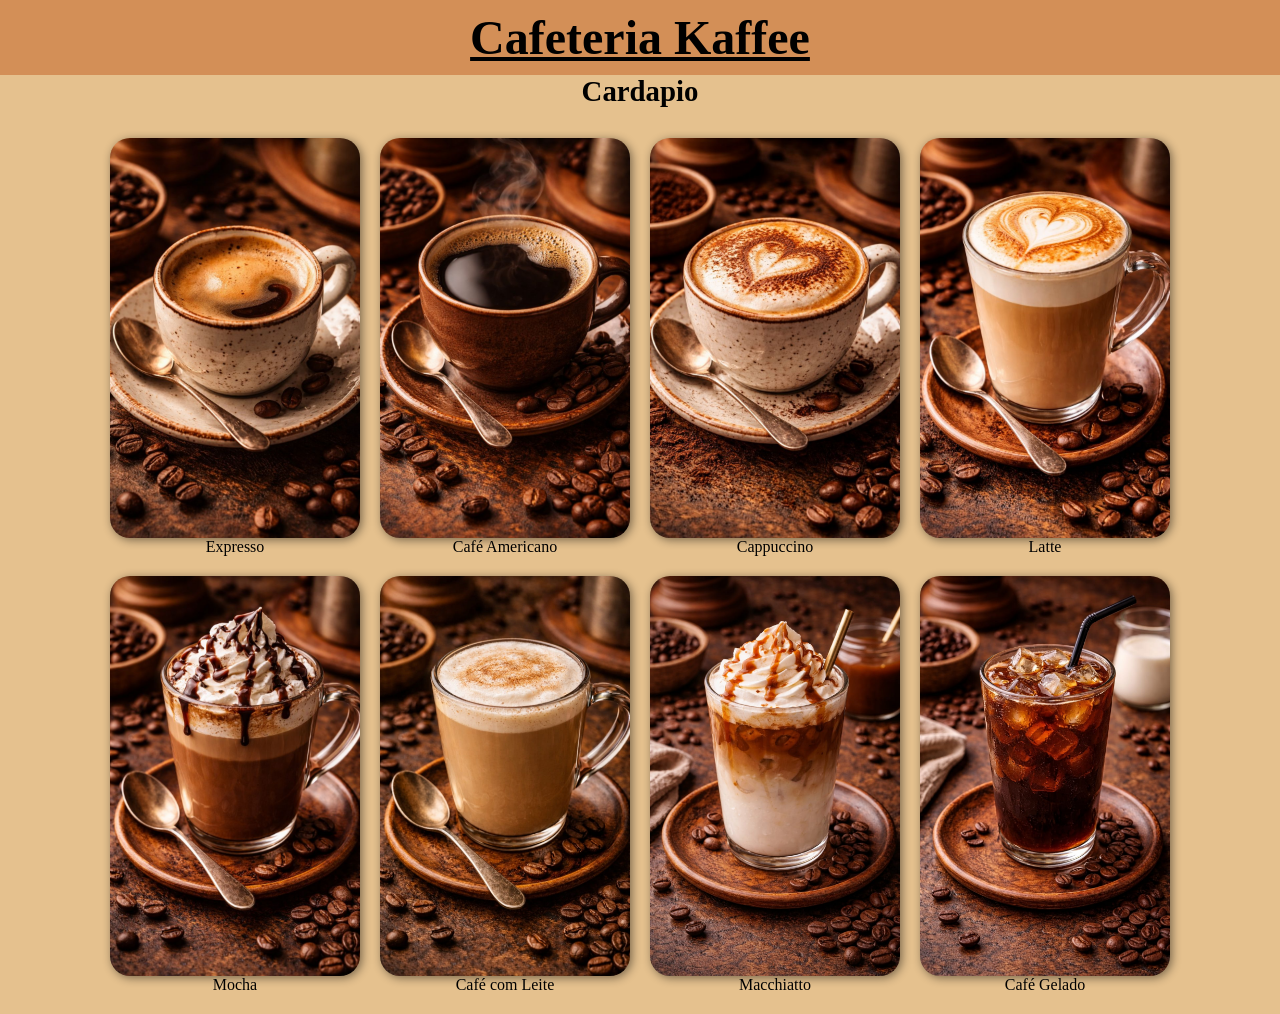
<file: index.html>
<!DOCTYPE html>
<html lang="pt-br">
<head>
    <meta charset="UTF-8">
    <meta name="viewport" content="width=device-width, initial-scale=1.0">
    <title>Site Principal</title>
    <link rel="stylesheet" href="estilos/style-2.css">
    <link rel="stylesheet" href="estilos/media-querie-2.css">
    <link rel="shortcut icon" href="imagens/logo-cafe.jpeg" type="image/x-icon">
</head>
<body>
    <header>
        <h1>Cafeteria Kaffee</h1>
    </header>
    <main>
        <h2>Cardapio</h2>

        <section id="cardapio">
            
            <a href="expresso.html"><div class="card expresso"></div>Expresso</a>
            <a href="americano.html"><div class="card cafe-americano"></div>Café Americano</a>
            <a href="cappuccino.html"><div class="card cappuccino"></div>Cappuccino</a>
            <a href="latte.html"><div class="card latte"></div>Latte</a>
            <a href="mocha.html"><div class="card mocha"></div>Mocha</a>
            <a href="cafe-com-leite.html"><div class="card cafe-com-leite"></div>Café com Leite</a>
            <a href="macchiatto.html"><div class="card macchiatto"></div>Macchiatto</a>
            <a href="cafe-gelado.html"><div class="card cafe-gelado"></div>Café Gelado</a>
        </section>
    </main>
</body>
</html>
</file>
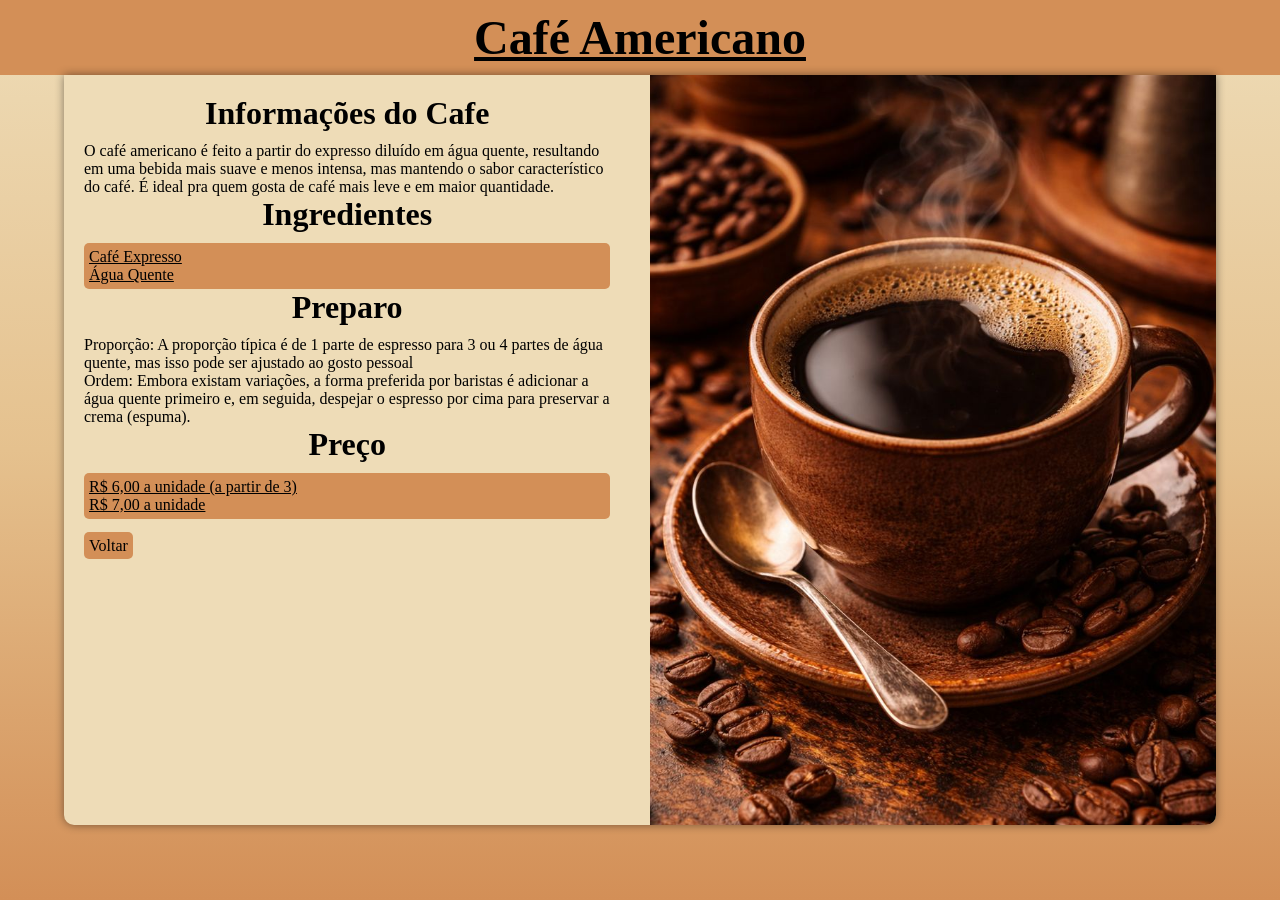
<file: americano.html>
<!DOCTYPE html>
<html lang="pt-br">
<head>
    <meta charset="UTF-8">
    <meta name="viewport" content="width=device-width, initial-scale=1.0">
    <title>Café Americano</title>
    <link rel="stylesheet" href="estilos/cards.css">
    <link rel="stylesheet" href="estilos/cardsMQ.css">
    <link rel="shortcut icon" href="imagens/logo-cafe.jpeg" type="image/x-icon">
</head>
<body>
    <header>
        <h1>Café Americano</h1>
    </header>
    <main>
        <section id="detalhe-cafe">
            <div class="img-cafe">
                <img src="imagens/cafe-ameriacano.jpeg" alt="Café Americano">
            </div>

            <div class="info-cafe">
                <h2>Informações do Cafe</h2>

                <p>O café americano é feito a partir do expresso diluído em água quente, resultando em uma bebida mais suave e menos intensa, mas mantendo o sabor característico do café. É ideal pra quem gosta de café mais leve e em maior quantidade.</p>

                <h2>Ingredientes</h2>

                <ul>
                    <li>Café Expresso</li>
                    <li>Água Quente</li>
                </ul>

                <h2>Preparo</h2>

                <p>Proporção: A proporção típica é de 1 parte de espresso para 3 ou 4 partes de água quente, mas isso pode ser ajustado ao gosto pessoal <br> Ordem: Embora existam variações, a forma preferida por baristas é adicionar a água quente primeiro e, em seguida, despejar o espresso por cima para preservar a crema (espuma).</p>

                <h2>Preço</h2>

                <ul>
                    <li>R$ 6,00 a unidade (a partir de 3)</li>
                    <li>R$ 7,00 a unidade</li>
                </ul> <br>

                <a href="index.html">Voltar</a>
            </div>
        </section>
    </main>
</body>
</html>
</file>
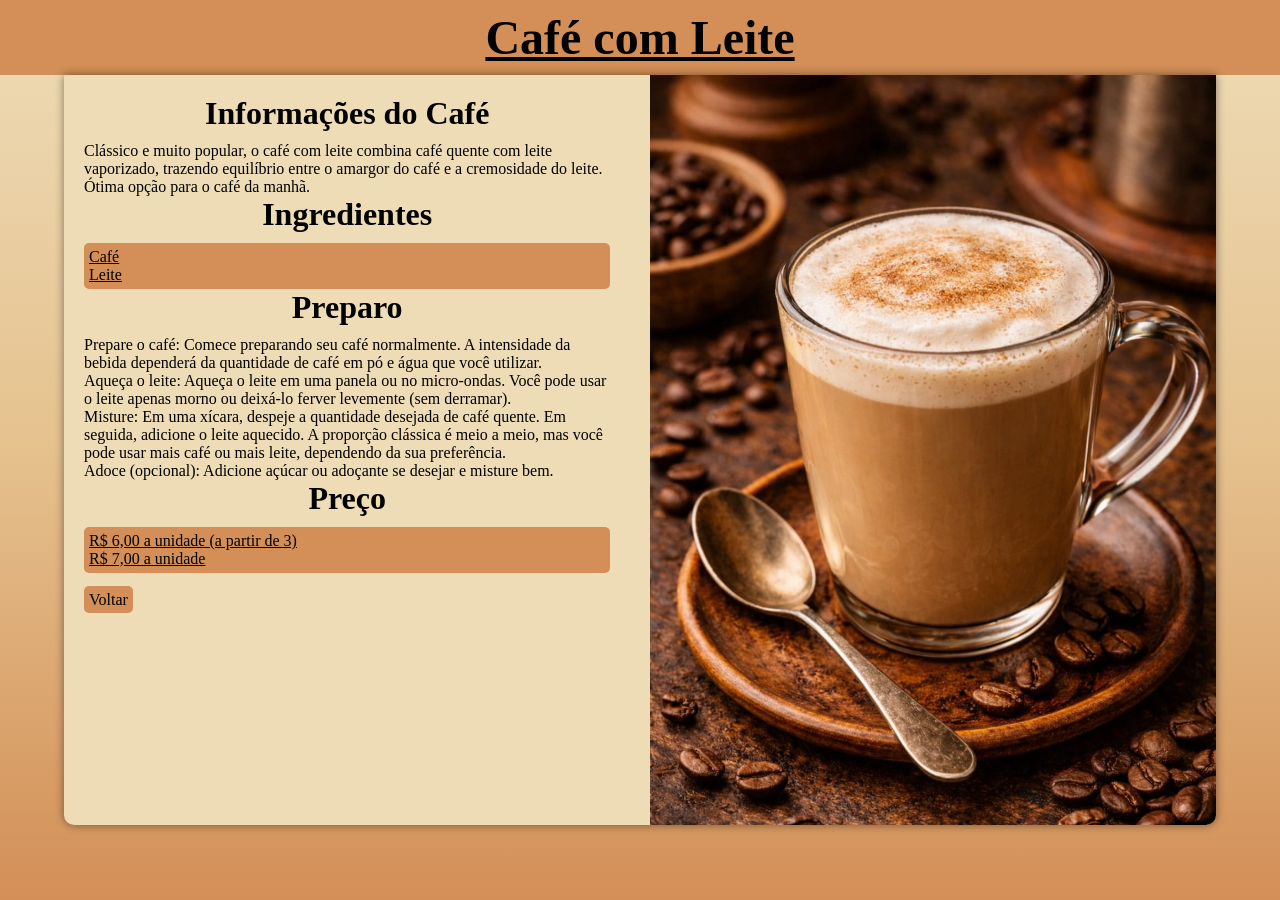
<file: cafe-com-leite.html>
<!DOCTYPE html>
<html lang="pt-br">
<head>
    <meta charset="UTF-8">
    <meta name="viewport" content="width=device-width, initial-scale=1.0">
    <title>Café com Leite</title>
    <link rel="stylesheet" href="estilos/cards.css">
    <link rel="stylesheet" href="estilos/cardsMQ.css">
    <link rel="shortcut icon" href="imagens/logo-cafe.jpeg" type="image/x-icon">
</head>
<body>
    <header>
        <h1>Café com Leite</h1>
    </header>
    <main>
        <section id="detalhe-cafe">
            <div class="img-cafe">
                <img src="imagens/cafe-com-leite.jpeg" alt="Café com Leite">
            </div>

            <div class="info-cafe">
                <h2>Informações do Café</h2>
                <p>Clássico e muito popular, o café com leite combina café quente com leite vaporizado, trazendo equilíbrio entre o amargor do café e a cremosidade do leite. Ótima opção para o café da manhã.</p>

                <h2>Ingredientes</h2>
                <ul>
                    <li>Café</li>
                    <li>Leite</li>
                </ul>

                <h2>Preparo</h2>
                <p>Prepare o café: Comece preparando seu café normalmente. A intensidade da bebida dependerá da quantidade de café em pó e água que você utilizar. <br> Aqueça o leite: Aqueça o leite em uma panela ou no micro-ondas. Você pode usar o leite apenas morno ou deixá-lo ferver levemente (sem derramar). <br> Misture: Em uma xícara, despeje a quantidade desejada de café quente. Em seguida, adicione o leite aquecido. A proporção clássica é meio a meio, mas você pode usar mais café ou mais leite, dependendo da sua preferência. <br> Adoce (opcional): Adicione açúcar ou adoçante se desejar e misture bem. </p>

                <h2>Preço</h2>
                <ul>
                    <li>R$ 6,00 a unidade (a partir de 3)</li>
                    <li>R$ 7,00 a unidade</li>
                </ul> <br>

                <a href="index.html">Voltar</a>
            </div>
        </section>
    </main>
</body>
</html>
</file>
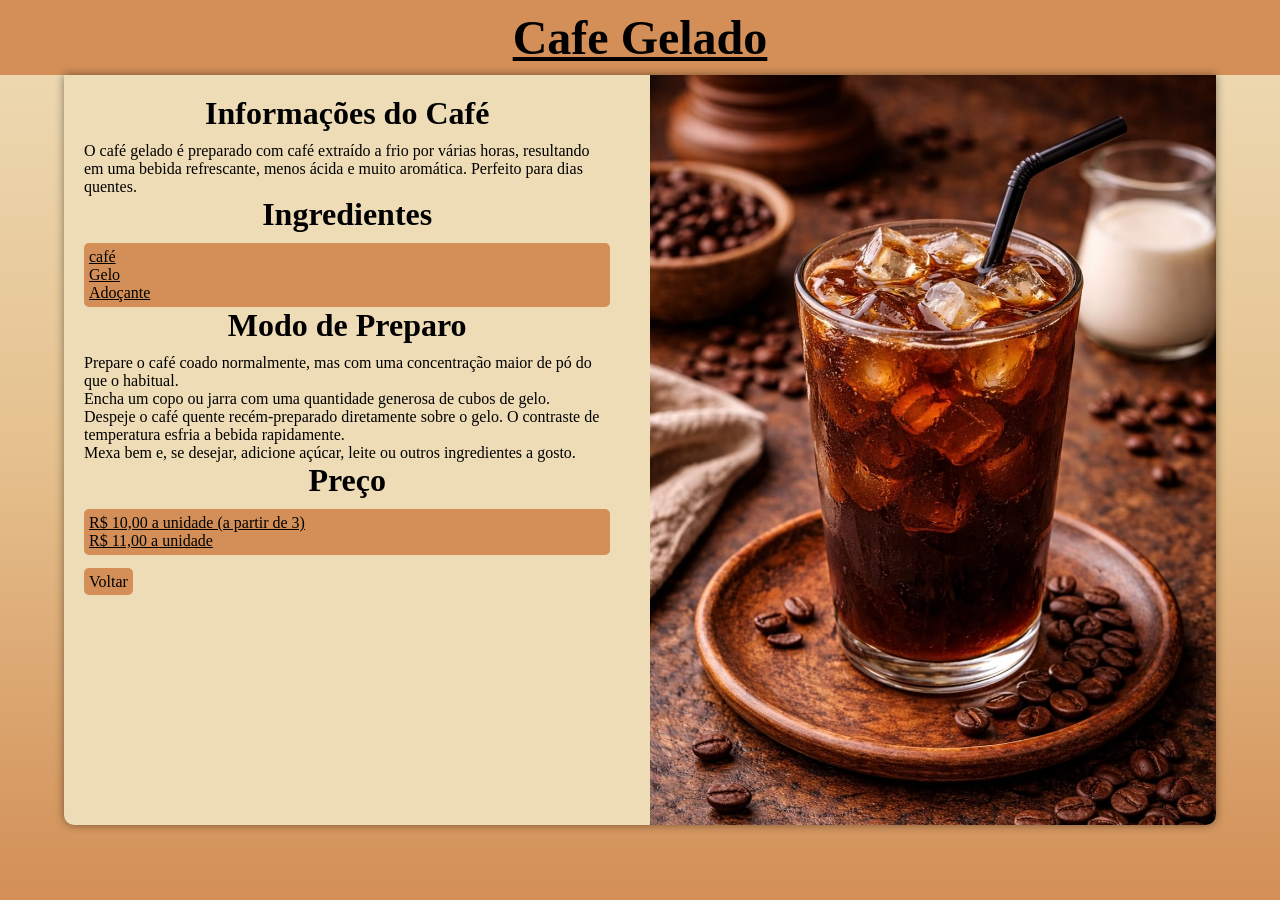
<file: cafe-gelado.html>
<!DOCTYPE html>
<html lang="pt-br">
<head>
    <meta charset="UTF-8">
    <meta name="viewport" content="width=device-width, initial-scale=1.0">
    <title>Cafe Gelado</title>
    <link rel="stylesheet" href="estilos/cards.css">
    <link rel="stylesheet" href="estilos/cardsMQ.css">
    <link rel="shortcut icon" href="imagens/logo-cafe.jpeg" type="image/x-icon">
</head>
<body>
    <header>
        <h1>Cafe Gelado</h1>
    </header>
    <main>
        <section id="detalhe-cafe">
            <div class="img-cafe">
                <img src="imagens/cafe-gelado.jpeg" alt="Café Gelado">
            </div>

            <div class="info-cafe">
                <h2>Informações do Café</h2>
                <p>O café gelado é preparado com café extraído a frio por várias horas, resultando em uma bebida refrescante, menos ácida e muito aromática. Perfeito para dias quentes.</p>

                <h2>Ingredientes</h2>
                <ul>
                    <li>café</li>
                    <li>Gelo</li>
                    <li>Adoçante</li>
                </ul>

                <h2>Modo de Preparo</h2>
                <p>Prepare o café coado normalmente, mas com uma concentração maior de pó do que o habitual. <br> Encha um copo ou jarra com uma quantidade generosa de cubos de gelo. <br> Despeje o café quente recém-preparado diretamente sobre o gelo. O contraste de temperatura esfria a bebida rapidamente. <br> Mexa bem e, se desejar, adicione açúcar, leite ou outros ingredientes a gosto. </p>

                <h2>Preço</h2>
                <ul>
                    <li>R$ 10,00 a unidade (a partir de 3)</li>
                    <li>R$ 11,00 a unidade</li>
                </ul> <br>

                <a href="index.html">Voltar</a>
            </div>
        </section>
    </main>
</body>
</html>
</file>
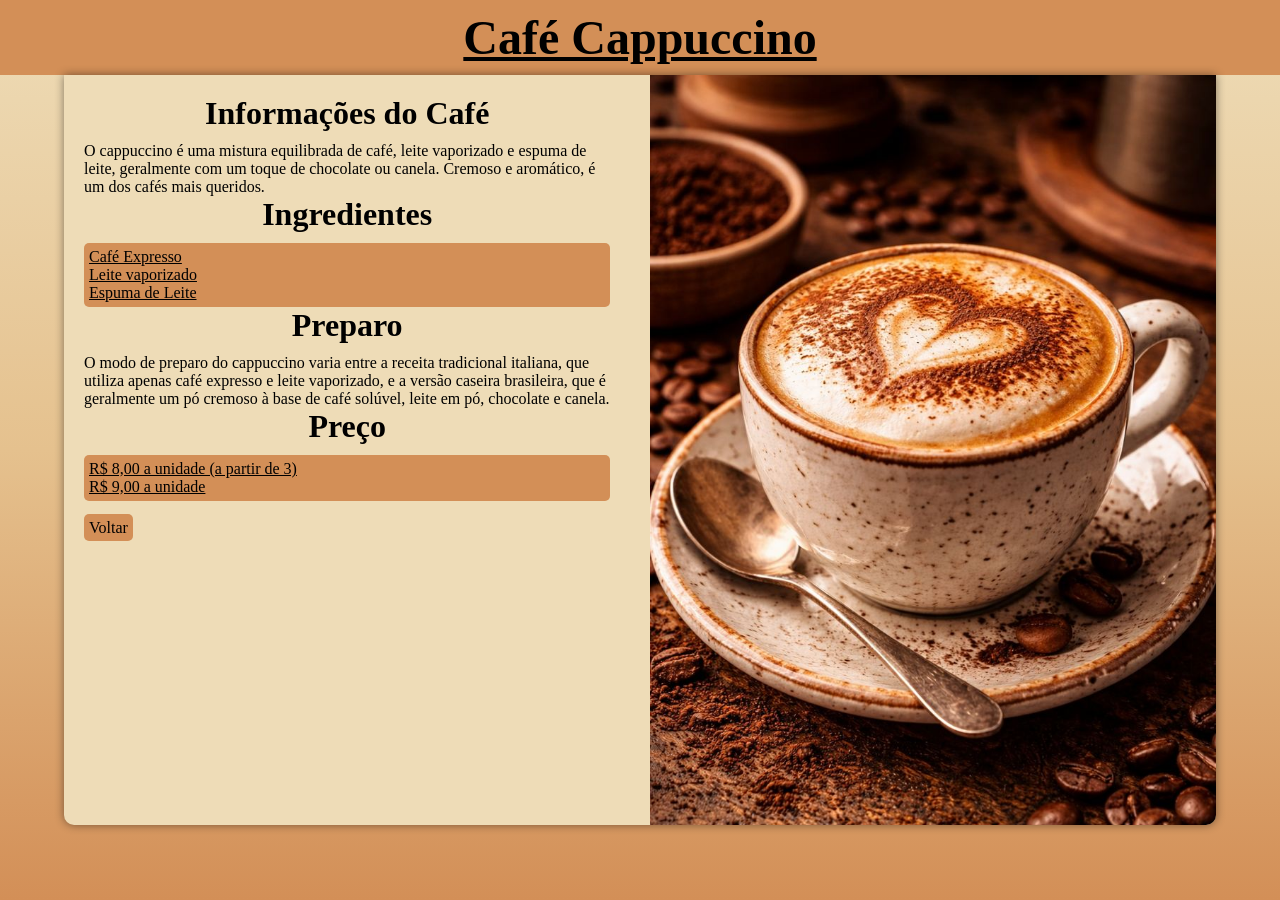
<file: cappuccino.html>
<!DOCTYPE html>
<html lang="pt-br">
<head>
    <meta charset="UTF-8">
    <meta name="viewport" content="width=device-width, initial-scale=1.0">
    <title>Document</title>
    <link rel="stylesheet" href="estilos/cards.css">
    <link rel="stylesheet" href="estilos/cardsMQ.css">
    <link rel="shortcut icon" href="imagens/logo-cafe.jpeg" type="image/x-icon">
</head>
<body>
    <header>
        <h1>Café Cappuccino</h1>
    </header>
    <main>
        <section id="detalhe-cafe">
            <div class="img-cafe">
                <img src="imagens/cafe-cappuccino.jpeg" alt="Café Cappuccino">
            </div>

            <div class="info-cafe">
                <h2>Informações do Café</h2>
                <p>O cappuccino é uma mistura equilibrada de café, leite vaporizado e espuma de leite, geralmente com um toque de chocolate ou canela. Cremoso e aromático, é um dos cafés mais queridos.</p>

                <h2>Ingredientes</h2>
                <ul>
                    <li>Café Expresso</li>
                    <li>Leite vaporizado</li>
                    <li>Espuma de Leite</li>
                </ul>

                <h2>Preparo</h2>
                <p>O modo de preparo do cappuccino varia entre a receita tradicional italiana, que utiliza apenas café expresso e leite vaporizado, e a versão caseira brasileira, que é geralmente um pó cremoso à base de café solúvel, leite em pó, chocolate e canela. </p>

                <h2>Preço</h2>
                <ul>
                    <li>R$ 8,00 a unidade (a partir de 3)</li>
                    <li>R$ 9,00 a unidade</li>
                </ul> <br>

                <a href="index.html">Voltar</a>
            </div>
        </section>
    </main>
</body>
</html>
</file>
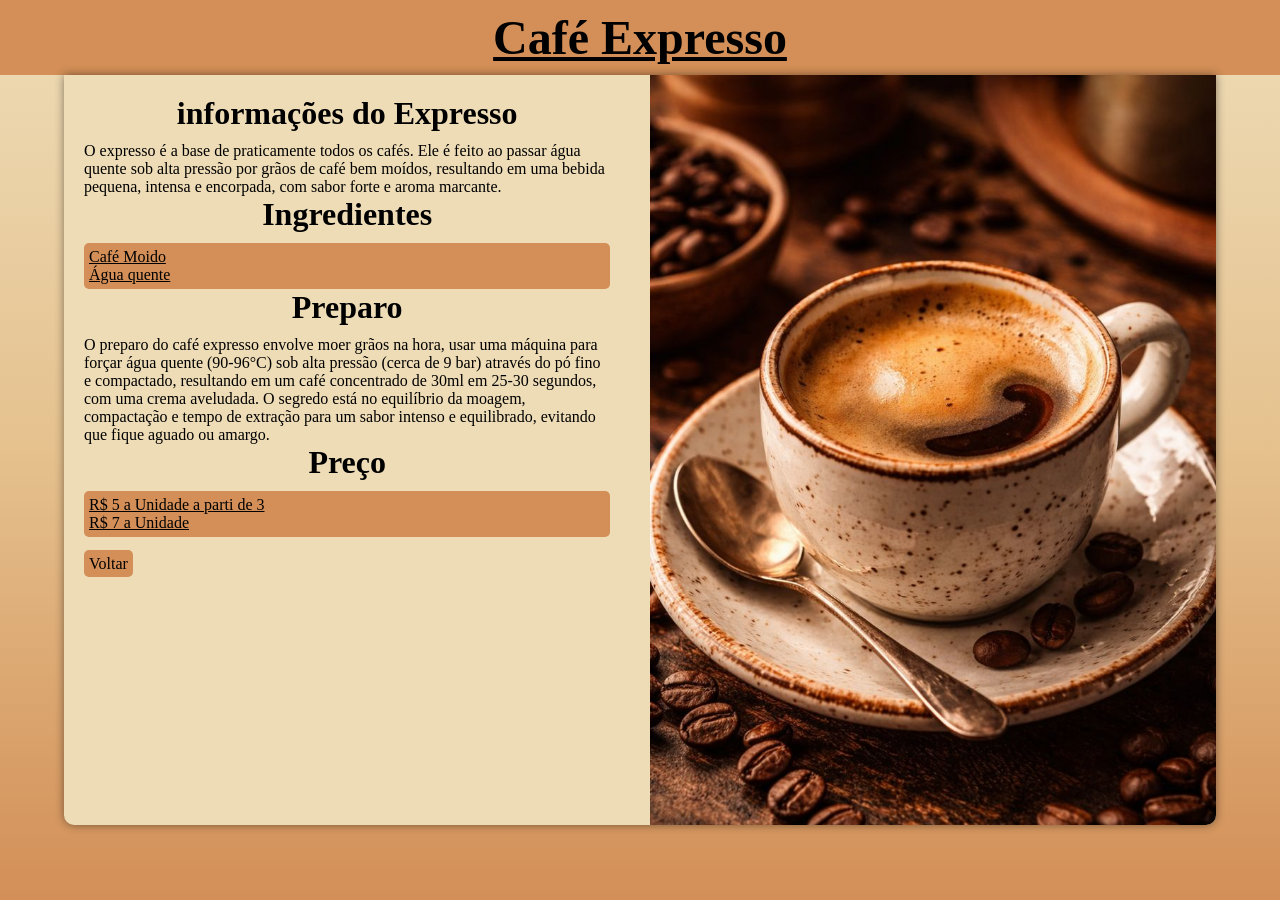
<file: expresso.html>
<!DOCTYPE html>
<html lang="pt-br">
<head>
    <meta charset="UTF-8">
    <meta name="viewport" content="width=device-width, initial-scale=1.0">
    <title>Café Expresso</title>
    <link rel="stylesheet" href="estilos/cards.css">
    <link rel="stylesheet" href="estilos/cardsMQ.css">
    <link rel="shortcut icon" href="imagens/logo-cafe.jpeg" type="image/x-icon">
    
</head>
<body>
    <header>
        <h1>Café Expresso</h1>
    </header>

    <main>
        <section id="detalhe-cafe">
            <div class="img-cafe">
                <img src="imagens/cafe-expresso.jpeg" alt="Café Expresso">
                
            </div>
            <div class="info-cafe">
                <h2>informações do Expresso</h2>

                <p>O expresso é a base de praticamente todos os cafés. Ele é feito ao passar água quente sob alta pressão por grãos de café bem moídos, resultando em uma bebida pequena, intensa e encorpada, com sabor forte e aroma marcante.</p>

                <h2>Ingredientes</h2>

                    <ul>
                        <li>Café Moido</li>
                        <li>Água quente</li>
                    </ul>

                <h2>Preparo</h2>

                <p>O preparo do café expresso envolve moer grãos na hora, usar uma máquina para forçar água quente (90-96°C) sob alta pressão (cerca de 9 bar) através do pó fino e compactado, resultando em um café concentrado de 30ml em 25-30 segundos, com uma crema aveludada. O segredo está no equilíbrio da moagem, compactação e tempo de extração para um sabor intenso e equilibrado, evitando que fique aguado ou amargo. </p>

                <h2>Preço</h2>

                <ul>
                    <li>R$ 5 a Unidade a parti de 3</li>
                    <li>R$ 7 a Unidade</li>
                </ul> <br>

                <a href="index.html">Voltar</a>

            </div>
            
            
        </section>
    </main>
</body>
</html>
</file>
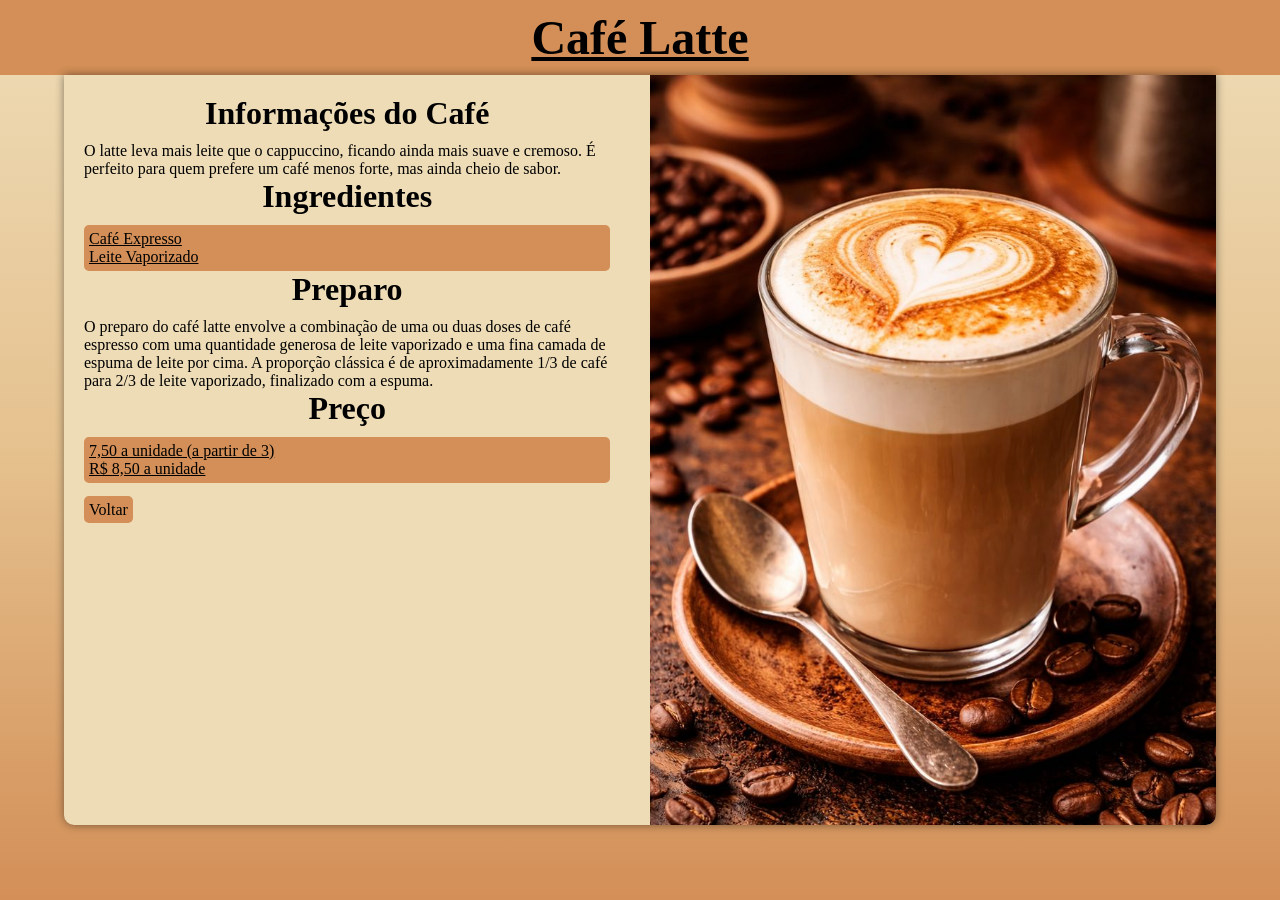
<file: latte.html>
<!DOCTYPE html>
<html lang="pt-br">
<head>
    <meta charset="UTF-8">
    <meta name="viewport" content="width=device-width, initial-scale=1.0">
    <title>Café Latte</title>
    <link rel="stylesheet" href="estilos/cards.css">
    <link rel="stylesheet" href="estilos/cardsMQ.css">
    <link rel="shortcut icon" href="imagens/logo-cafe.jpeg" type="image/x-icon">
</head>
<body>
    <header>
        <h1>Café Latte</h1>
    </header>
    <main>
        <section id="detalhe-cafe">
            <div class="img-cafe">
                <img src="imagens/cafe-latte.jpeg" alt="Café Latte">
            </div>

            <div class="info-cafe">
                <h2>Informações do Café</h2>
                <p>O latte leva mais leite que o cappuccino, ficando ainda mais suave e cremoso. É perfeito para quem prefere um café menos forte, mas ainda cheio de sabor.</p>

                <h2>Ingredientes</h2>
                <ul>
                    <li>Café Expresso</li>
                    <li>Leite Vaporizado</li>
                </ul>

                <h2>Preparo</h2>
                <p>O preparo do café latte envolve a combinação de uma ou duas doses de café espresso com uma quantidade generosa de leite vaporizado e uma fina camada de espuma de leite por cima. A proporção clássica é de aproximadamente 1/3 de café para 2/3 de leite vaporizado, finalizado com a espuma. </p>

                <h2>Preço</h2>
                <ul>
                    <li>7,50 a unidade (a partir de 3)</li>
                    <li>R$ 8,50 a unidade</li>
                </ul> <br>

                <a href="index.html">Voltar</a>
            </div>
        </section>
    </main>
</body>
</html>
</file>
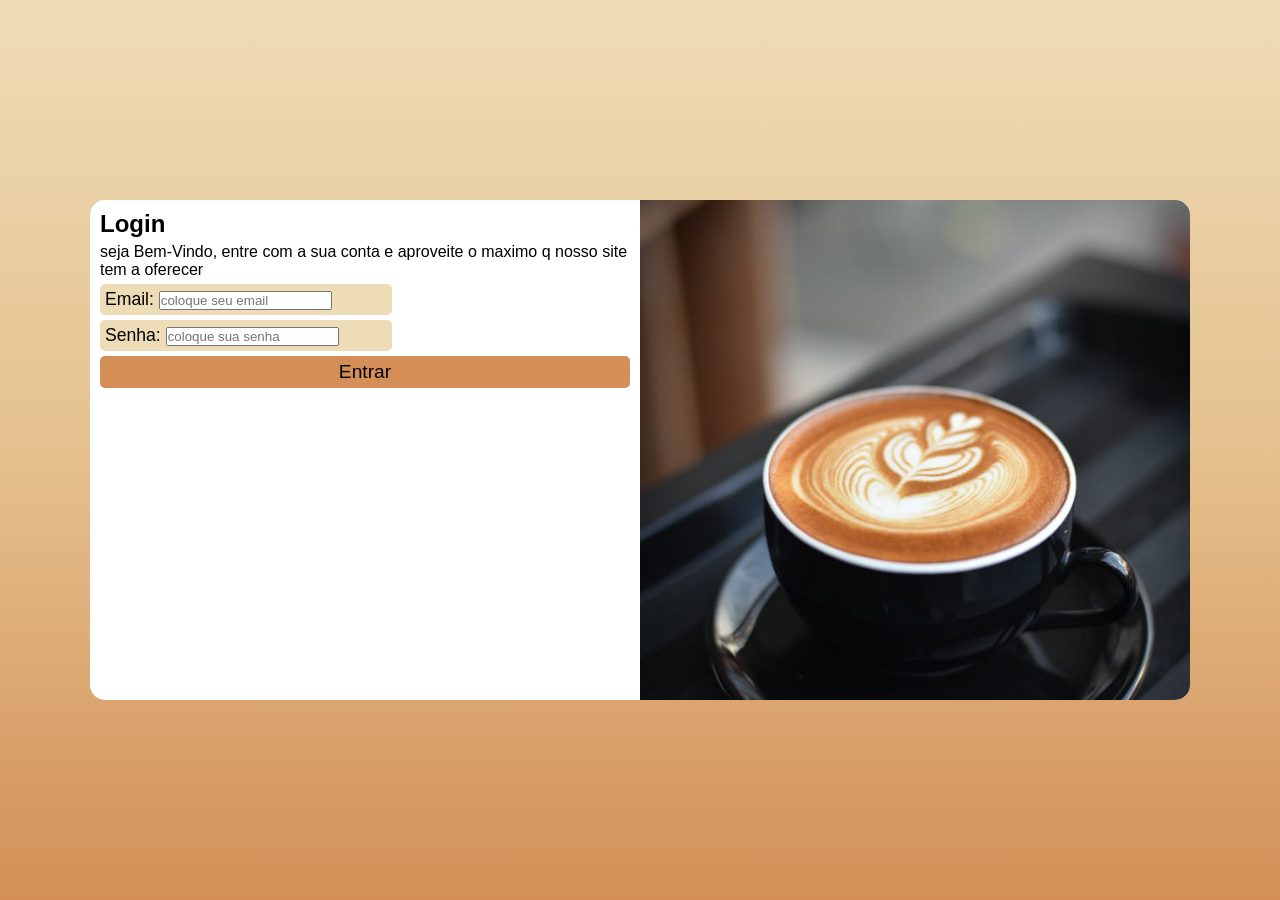
<file: login.html>
<!DOCTYPE html>
<html lang="pt-br">
<head>
    <meta charset="UTF-8">
    <meta name="viewport" content="width=device-width, initial-scale=1.0">
    <title>Login</title>
    <link rel="stylesheet" href="estilos/style.css">
    <link rel="stylesheet" href="estilos/media-querie.css">
</head>
<body>
    <main>
        <section id="login">
            <div id="foto">
                <!--Imagen no Css-->
            </div>
            <div id="form">
                <h1>Login</h1>

                <p>seja Bem-Vindo, entre com a sua conta e aproveite o maximo q nosso site tem a oferecer</p>

                <form action="index.html" method="post">

                    <div class="forms">
                        <label for="iemail">Email:</label>

                        <input type="email" name="email" id="iemail" required placeholder="coloque seu email">
                    </div>

                   <div class="forms">
                        <label for="isenha">Senha:</label>

                        <input type="password" name="senha" id="isenha" required placeholder="coloque sua senha" minlength="8">
                    </div> 

                    <div class="enviar"><input type="submit" value="Entrar"></div>
                </form>
            </div>
        </section>
    </main>
</body>
</html>
</file>
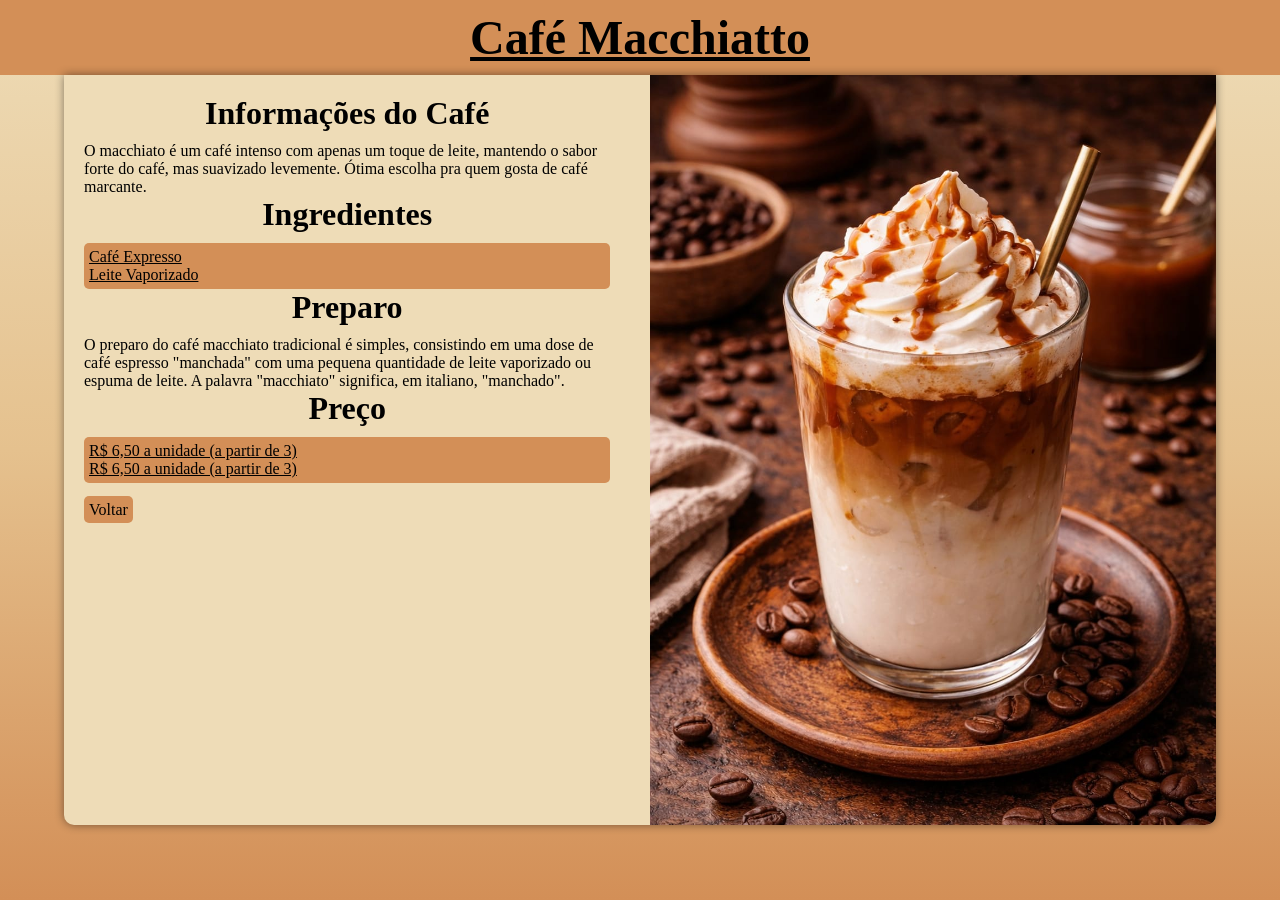
<file: macchiatto.html>
<!DOCTYPE html>
<html lang="pt-br">
<head>
    <meta charset="UTF-8">
    <meta name="viewport" content="width=device-width, initial-scale=1.0">
    <title>Café Macchiatto</title>
    <link rel="stylesheet" href="estilos/cards.css">
    <link rel="stylesheet" href="estilos/cardsMQ.css">
    <link rel="shortcut icon" href="imagens/logo-cafe.jpeg" type="image/x-icon">
</head>
<body>
    <header>
        <h1>Café Macchiatto</h1>
    </header>
    <main>
        <section id="detalhe-cafe">
            <div class="img-cafe">
                <img src="imagens/cafe-macchiatto.jpeg" alt="Café Macchiatto">
            </div>

            <div class="info-cafe">
                <h2>Informações do Café</h2>
                <p>O macchiato é um café intenso com apenas um toque de leite, mantendo o sabor forte do café, mas suavizado levemente. Ótima escolha pra quem gosta de café marcante.</p>

                <h2>Ingredientes</h2>
                <ul>
                    <li>Café Expresso</li>
                    <li>Leite Vaporizado</li>
                </ul>

                <h2>Preparo</h2>
                <p>O preparo do café macchiato tradicional é simples, consistindo em uma dose de café espresso "manchada" com uma pequena quantidade de leite vaporizado ou espuma de leite. A palavra "macchiato" significa, em italiano, "manchado". </p>

                <h2>Preço</h2>
                <ul>
                    <li>R$ 6,50 a unidade (a partir de 3)</li>
                    <li>R$ 6,50 a unidade (a partir de 3)</li>
                </ul> <br>

                <a href="index.html">Voltar</a>
            </div>
        </section>
    </main>
</body>
</html>
</file>
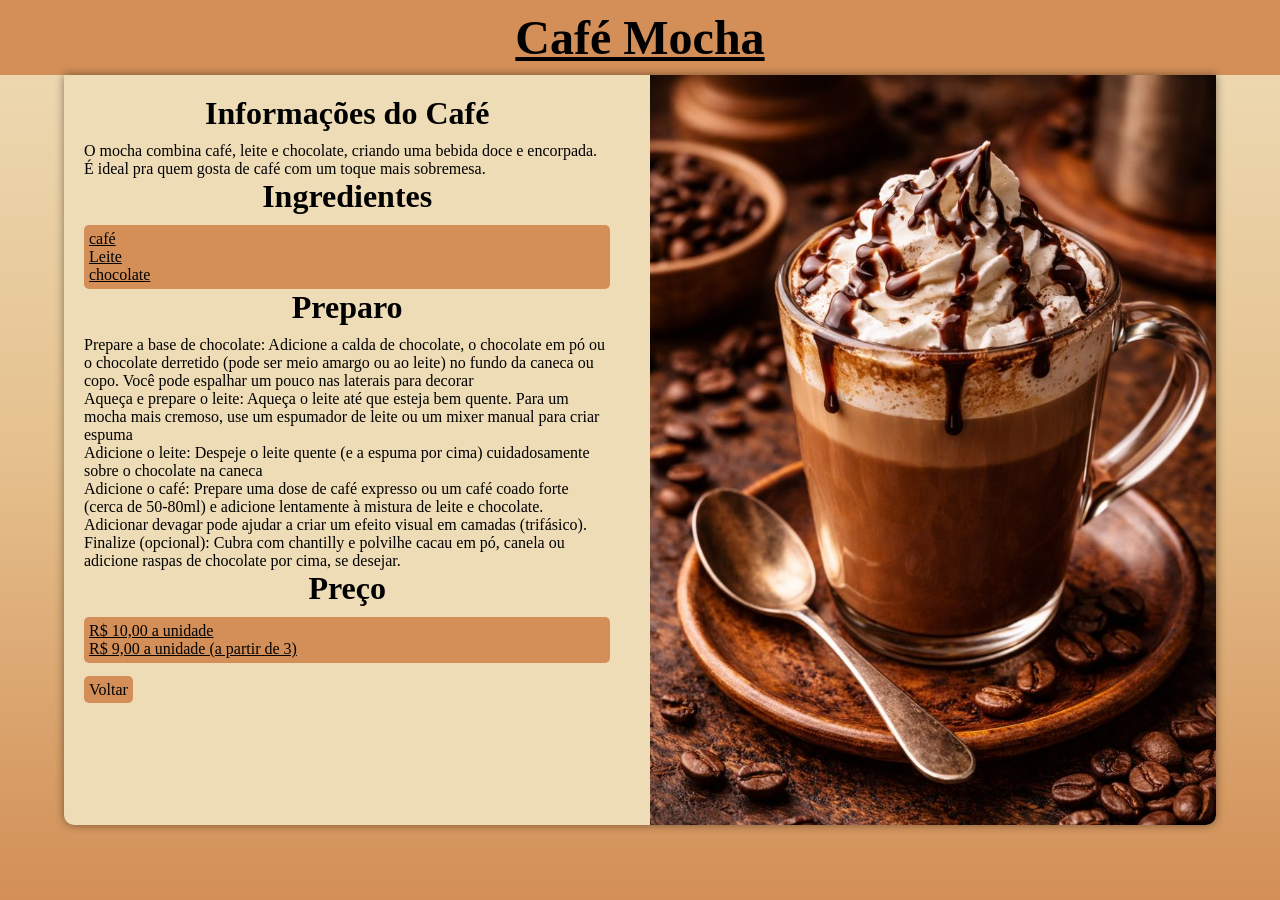
<file: mocha.html>
<!DOCTYPE html>
<html lang="pt-br">
<head>
    <meta charset="UTF-8">
    <meta name="viewport" content="width=device-width, initial-scale=1.0">
    <title>Café Mocha</title>
    <link rel="stylesheet" href="estilos/cards.css">
    <link rel="stylesheet" href="estilos/cardsMQ.css">
    <link rel="shortcut icon" href="imagens/logo-cafe.jpeg" type="image/x-icon">
</head>
<body>
    <header>
        <h1>Café Mocha</h1>
    </header>
    <main>
        <section id="detalhe-cafe">
            <div class="img-cafe">
            <img src="imagens/cafe-mocha.jpeg" alt="Café Mocha">
        </div>

        <div class="info-cafe">
            <h2>Informações do Café</h2>
        <p>O mocha combina café, leite e chocolate, criando uma bebida doce e encorpada. É ideal pra quem gosta de café com um toque mais sobremesa.</p>

        <h2>Ingredientes</h2>
        <ul>
            <li>café</li>
            <li>Leite</li>
            <li>chocolate</li>
        </ul>

        <h2>Preparo</h2>
        <p>Prepare a base de chocolate: Adicione a calda de chocolate, o chocolate em pó ou o chocolate derretido (pode ser meio amargo ou ao leite) no fundo da caneca ou copo. Você pode espalhar um pouco nas laterais para decorar <br> Aqueça e prepare o leite: Aqueça o leite até que esteja bem quente. Para um mocha mais cremoso, use um espumador de leite ou um mixer manual para criar espuma <br>Adicione o leite: Despeje o leite quente (e a espuma por cima) cuidadosamente sobre o chocolate na caneca <br> Adicione o café: Prepare uma dose de café expresso ou um café coado forte (cerca de 50-80ml) e adicione lentamente à mistura de leite e chocolate. Adicionar devagar pode ajudar a criar um efeito visual em camadas (trifásico). <br> Finalize (opcional): Cubra com chantilly e polvilhe cacau em pó, canela ou adicione raspas de chocolate por cima, se desejar. </p>

        <h2>Preço</h2>
        <ul>
            <li>R$ 10,00 a unidade</li>
            <li>R$ 9,00 a unidade (a partir de 3)</li>
        </ul> <br>

        <a href="index.html">Voltar</a>
        </div>
        </section>
    </main>
</body>
</html>
</file>
<file: estilos/style-2.css>
@charset "UTF-8";
/*Estilos Globais*/
/*Paleta de Cores:
    #EEDCB7-bege claro
    #E5C18E-bege escuro
    #D38F57-laranja claro
*/

*{
    margin: 0px;
    padding: 0px;
    box-sizing: border-box;
    font-family:Georgia, 'Times New Roman', Times, serif;
}

body, html{
    height: 100%;
    width: 100%;
}

header{
    background-color: #D38F57;
    text-align: center;
    font-size: 1.5em;
    padding: 10px;
    text-decoration: underline;
}

main{
    min-height: 100vh;
    background-color: #E5C18E;
}

section#cardapio{
    display: flex;
    flex-wrap: wrap;
    gap: 20px;
    padding: 20px;
    justify-content: center;
}

section#cardapio a{
    display: flex;
    flex-direction: column;
    align-items: center;
    text-decoration: none;
    color: black;
}

h2{
    text-align: center;
    font-size: 1.8em;
    margin-bottom: 10px;
}



.card{
    overflow: hidden;
    width: 250px;
    height: 400px;
    background-color: white;
    border-radius: 20px;
    box-shadow: 2px 2px 10px rgba(0, 0, 0, 0.473);
}

.expresso{
    background: black url(../imagens/cafe-expresso.jpeg) no-repeat;
    background-size: cover;
    background-position: center;
}

.cafe-americano{
    background: black url(../imagens/cafe-ameriacano.jpeg) no-repeat;
    background-size: cover;
    background-position: center;
}
.cappuccino{
    background: black url(../imagens/cafe-cappuccino.jpeg) no-repeat;
    background-size: cover;
    background-position: center;
}
.latte{
    background: black url(../imagens/cafe-latte.jpeg) no-repeat;
    background-size: cover;
    background-position: center;
}
.mocha{
    background: black url(../imagens/cafe-mocha.jpeg) no-repeat;
    background-size: cover;
    background-position: center;
}
.cafe-com-leite{
    background: black url(../imagens/cafe-com-leite.jpeg) no-repeat;
    background-size: cover;
    background-position: center;
}
.macchiatto{
    background: black url(../imagens/cafe-macchiatto.jpeg) no-repeat;
    background-size: cover;
    background-position: center;
}
.cafe-gelado{
    background: black url(../imagens/cafe-gelado.jpeg) no-repeat;
    background-size: cover;
    background-position: center;
}
</file>
<file: estilos/media-querie-2.css>
@charset "UTF-8";
/*estilos Media Queries*/
</file>
<file: estilos/cards.css>
@charset "UTF-8";
/*Estilos Globais*/
/*Paleta de Cores:
    #EEDCB7-bege claro
    #E5C18E-bege escuro
    #D38F57-laranja claro
*/
*{
    margin: 0px;
    padding: 0px;
    box-sizing: border-box;
    font-family:Georgia, 'Times New Roman', Times, serif;
}
body, html{
    height: 100%;
    width: 100%;
    background-color: #E5C18E;
}
header{
    background-color: #D38F57;
    text-align: center;
    font-size: 1.5em;
    padding: 10px;
    text-decoration: underline;
}

section#detalhe-cafe{
    width: 90vw;
    margin: auto;
    background-color: #EEDCB7;
    border-radius: 0px 0px 10px 10px;
    box-shadow: 0px 0px 10px rgba(0, 0, 0, 0.459);
    overflow: hidden;
}

div.img-cafe{
    width: 100%;
}

div.img-cafe img{
    width: 100%;
    height: auto;
    display: block;
}


section#detalhe-cafe > div.info-cafe{
    display: block;
    padding: 10px;
}

div.info-cafe h2{
    text-align: center;
    font-size: 2em;
    margin-bottom: 10px;
}

div.info-cafe ul{
    list-style: none;
    background-color: #D38F57;
    padding: 5px;
    border-radius: 5px;
    text-decoration: underline;
}

a{
    color: black;
    background-color: #D38F57;
    text-decoration: none;
    padding: 5px;
    border-radius: 5px;
}
a:hover{
    background-color:  #d38f57b4;
    transition: 0.7s;
}
</file>
<file: estilos/cardsMQ.css>
@charset "UTF-8";
/*Media Queries*/

@media screen and (min-width:600px) {
    body{
        background: linear-gradient(#EEDCB7, #E5C18E, #D38F57);
    }

    section#detalhe-cafe{
        display: flex;
        gap: 10px;
        align-items: flex-start;

        border-radius: 10px;
        margin: auto;
        border-radius: 0px 0px 10px 10px;
    }

    section#detalhe-cafe > div.img-cafe{
        width:40%;
    }

    section#detalhe-cafe > div.info-cafe{
        padding: 20px;
        width: 60%;
    }

}

@media screen and (min-width:1200px) {

    body{
        background: linear-gradient(#EEDCB7, #E5C18E, #D38F57);
    }

    section#detalhe-cafe{
        display: flex;
        flex-direction: row-reverse;
        gap: 20px;

        border-radius: 10px;
        margin: auto;
        border-radius: 0px 0px 10px 10px;
    }

    section#detalhe-cafe > div.img-cafe{
        width:50%;
        max-height: 750px;
        overflow: hidden;
        
    }

    section#detalhe-cafe > div.img-cafe img{
        width: 100%;
        height: 100%;
        object-fit: cover;
        display: block;
    }

    section#detalhe-cafe > div.info-cafe{
        padding: 20px;
        width: 50%;
    }
}
</file>
<file: estilos/style.css>
@charset "UTF-8";

/*Estilos Globais*/

/*Paleta de Cores:
    #EEDCB7-bege claro
    #E5C18E-bege escuro
    #D38F57-laranja claro
*/
*{
    margin: 0px;
    padding: 0px;
    box-sizing: border-box;
    font-family: 'Segoe UI', Tahoma, Geneva, Verdana, sans-serif;
}

body, html{
    height: 100%;
    width: 100%;
    background-color: #D38F57;
}

main{
    position: relative;
    height: 100vh;
    width: 100vw;
}
section#login{
    position: absolute;

    overflow: hidden;
    top: 50%;
    left: 50%;
    transform: translate(-50%, -50%);
    width: 270px;
    height: 500px;
    background-color: white;
    border-radius: 15px;
}


section#login > div#foto{
    display: block;
    height: 200px;
    background:#EEDCB7 url(../imagens/pexels-chevanon-312418.jpg) no-repeat center center;
    background-size: cover;
}

section#login > div#form{
    display: block;
    padding: 10px;
}

div#form > h1 {
    margin-bottom: 5px;
    font-size: 1.5em;
}

div#form > p {
    margin-bottom: 5px;

}

div.forms {
    background-color: #EEDCB7;
    padding: 2px;
    border-radius: 5px;
    margin-bottom: 5px;
}

div.enviar{
    background-color: #D38F57;
    text-align: center;
    padding: 5px;
    width: 100%;;
    border-radius: 5px;
}
div.enviar > input{
    font-size: 1.5em;
    width: 90%;
    background-color: transparent;
    border: none;
}
</file>
<file: estilos/media-querie.css>
@charset "UTF-8";
/*estilos Media Queries*/
/*Paleta de Cores:
    #EEDCB7-bege claro
    #E5C18E-bege escuro
    #D38F57-laranja claro
*/

@media screen and (min-width:600px) and (max-width:1199px){
    body{
        background: linear-gradient(#EEDCB7, #E5C18E, #D38F57);
    }

    section#login{
        width: 80vw;
    }

    section#login > div#foto{
        float: left;
        width: 40%;
        height: 100%;   
    }
    section#login > div#form{
        float: right;
        width: 60%;
        height: 100%;
        padding: 20px;
    }

    div.forms{
    margin-bottom: 5px;
    font-size: 1.1em;
    background-color: #EEDCB7;
    width: 55%;
    border-radius: 5px;
    padding: 5px;
}
    div.enviar > input[type = "submit"] {
    display: block;
    width: 100%;
    border-radius: 5px;
    font-size: 1.2em;
    
}

    div.enviar > input:hover{
    background-color: #ad7547;
    color: white;
}
    div.enviar:hover{
    background-color: #ad7547;
    color: white;
    transition: .5s ease;
}

}

@media screen and (min-width:1200px) {
    body{
        background: linear-gradient(#EEDCB7, #E5C18E, #D38F57);
    }

    section#login{
        width: 1100px;
    }

    section#login > div#foto{
        float:right;
        width: 50%;
        height: 100%;
    }
    section#login > div#form{
        float: left;
        width: 50%;
        height: 100%;
    }
    div.forms{
    margin-bottom: 5px;
    font-size: 1.1em;
    background-color: #EEDCB7;
    width: 55%;
    border-radius: 5px;
    padding: 5px;
}
    div.enviar > input[type = "submit"] {
    display: block;
    width: 100%;
    border-radius: 5px;
    font-size: 1.2em;
}
    div.enviar > input:hover{
    background-color: #ad7547;
    color: white;
}
    div.enviar:hover{
    background-color: #ad7547;
    color: white;
    transition: .5s ease;
}
}
</file>
